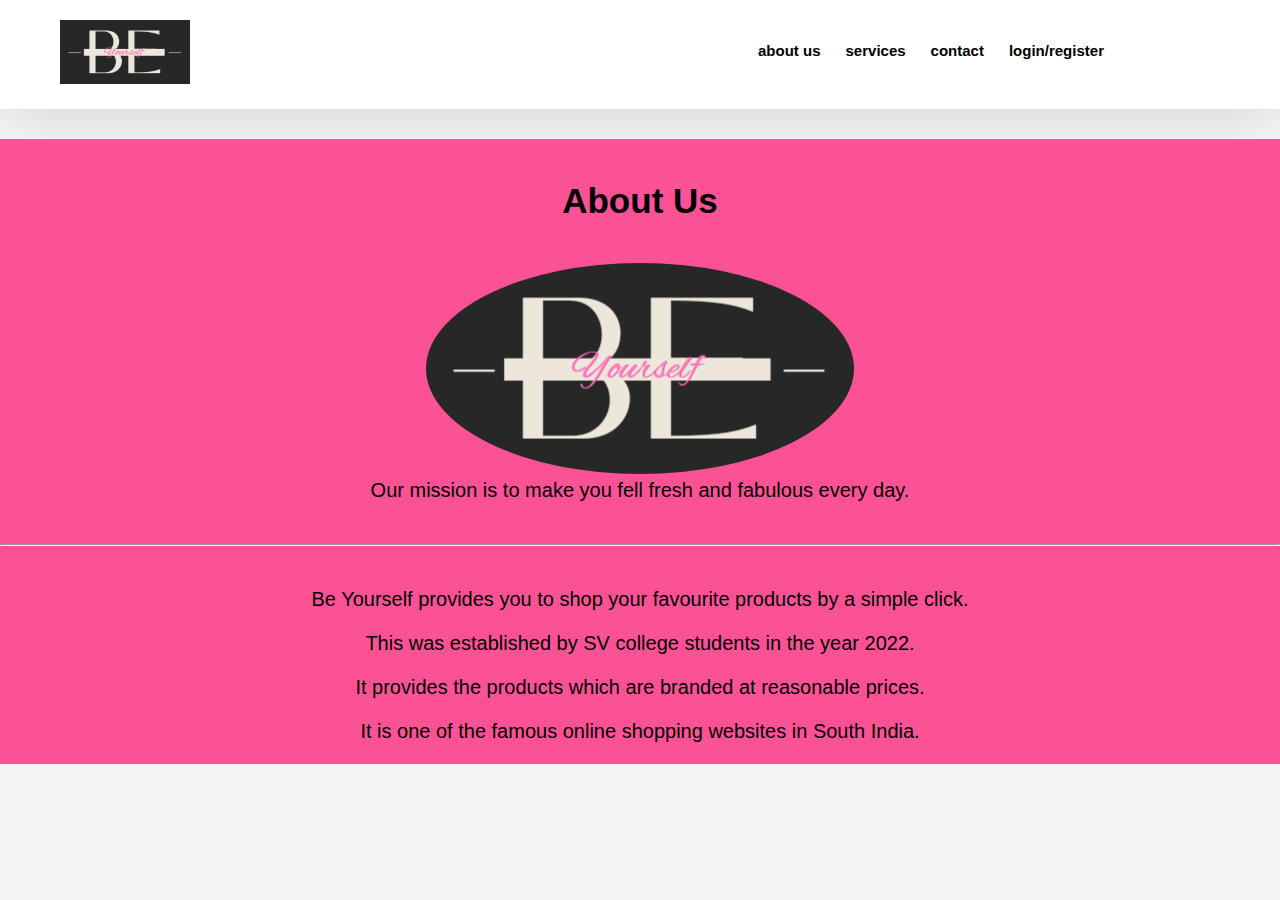
<file: Ecommerce website/about.html>
<!DOCTYPE html>
<html>
<head>
<title>About Us</title>
<link rel="stylesheet"type="text/css" href="style.css">
</head>
<body>
     <!-- HEADER -->

 <header class="header">
    <nav class="nav nav_top">
      <div class="logo">
       <a href="home.html"> <img src="be.png"width="150"></a>
      </div>
      <div class="nav_side">
        <a href="about.html">about us</a>
        <a href="service.html">services</a>
        <a href="contact.html">contact</a>
        <a href="login.html">login/register</a>
      </div>
    </nav>
   </header>
  <div class="About-us"><br><br>
    <h1><b>About Us</b> </h1>
    <br><br>
	<img src="be.png">
	<p>Our mission is to make you fell fresh and fabulous every day.</p><br><br>
	<hr><br><br>
	<p>Be Yourself provides you to shop your favourite products by a simple click. </p><br>
    <p>This was established by SV college students in the year 2022.</p><br>
    <p>It provides the products which are branded at reasonable prices.</p><br>
    <p>It is one of the famous online shopping websites in South India.</p><br>
  </div>
</body>
</html>
</file>
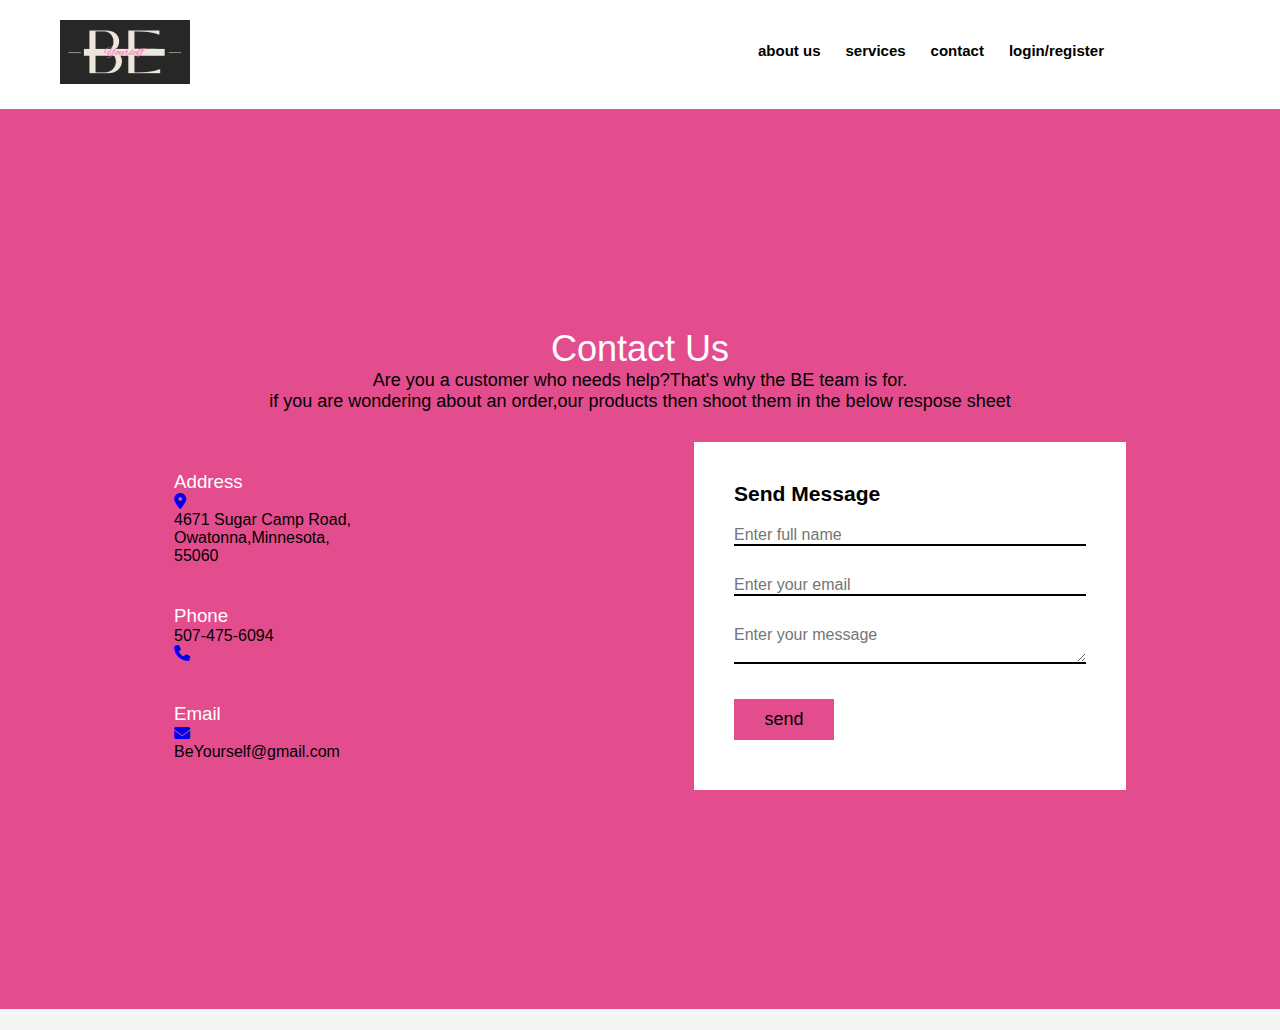
<file: Ecommerce website/contact.html>
<!DOCTYPE html>
<html>
    <head>
        <meta name="viewport" content="width=device-width,intial-scale=1.0">
        <title>Responive Contact Us Page</title>
        <link rel="stylesheet" type="text/css" href="https://cdnjs.cloudflare.com/ajax/libs/font-awesome/6.2.1/css/all.min.css">
        <link rel="stylesheet" type="text/css" href="style.css">
    </head>
    <body>
         <!-- HEADER -->

 <header class="header">
    <nav class="nav nav_top">
      <div class="logo">
        <a href="about.html"><img src="be.png"width="150"></a>
      </div>
      <div class="nav_side">
        <a href="about.html">about us</a>
        <a href="service.html">services</a>
        <a href="contact.html">contact</a>
        <a href="login.html">login/register</a>
      </div>
    </nav>
   </header>
  
        <section class="contact">
            <div class="content">
                <h2>Contact Us</h2>
                <p><b>Are you a customer who needs help?That's why the BE team is for.</b></P>
                    <p>if you are wondering about an order,our products then shoot them in the below respose sheet</p>
            </div>
            <div class="container">
                <div class="contactInfo">
                    <div class="box">
                        <div class="icon">
                        </div>
                        <div class="text">
                            <h3>Address</h3>
                            <a href="#"><i class="fa-sharp fa-solid fa-location-dot"></i></a>
                            <p>4671 Sugar Camp Road,<br>Owatonna,Minnesota,<br>55060</p>
                        </div>
                    </div>
                    <div class="box">
                        <div class="icon"></div>
                        <div class="text">
                            <h3>Phone</h3>
                            <p>507-475-6094</p>
                            <a href="#"><i class="fa-sharp fa-solid fa-phone"></i></a>
                        </div>
                    </div>
                    <div class="box">
                        <div class="icon">
                        </div>
                        <div class="text">
                            <h3>Email</h3>
                            <a href="#"><i class="fa-sharp fa-solid fa-envelope"></i></a>
                            <p>BeYourself@gmail.com</p>
                        </div>
                    </div>

                </div>
                <div class="contactForm">
                    <form>
                        <h3>Send Message</h3>
                        <div class="inputBox">
                            <input type="text" name="" placeholder="Enter full name" required="required">
                            
                        </div>
                        <div class="inputBox">
                            <input type="text" name="" placeholder="Enter your email" required="required">
                        </div>
                        <div class="inputBox">
                            <textarea required="required" placeholder="Enter your message"></textarea>
                        </div>
                        <div class="inputBox">
                            <input type="submit" name="" value="send">
                        </div>
                    </form>
                </div>
            </div>
        </div>
    </section>
 </body>
</html>
</file>
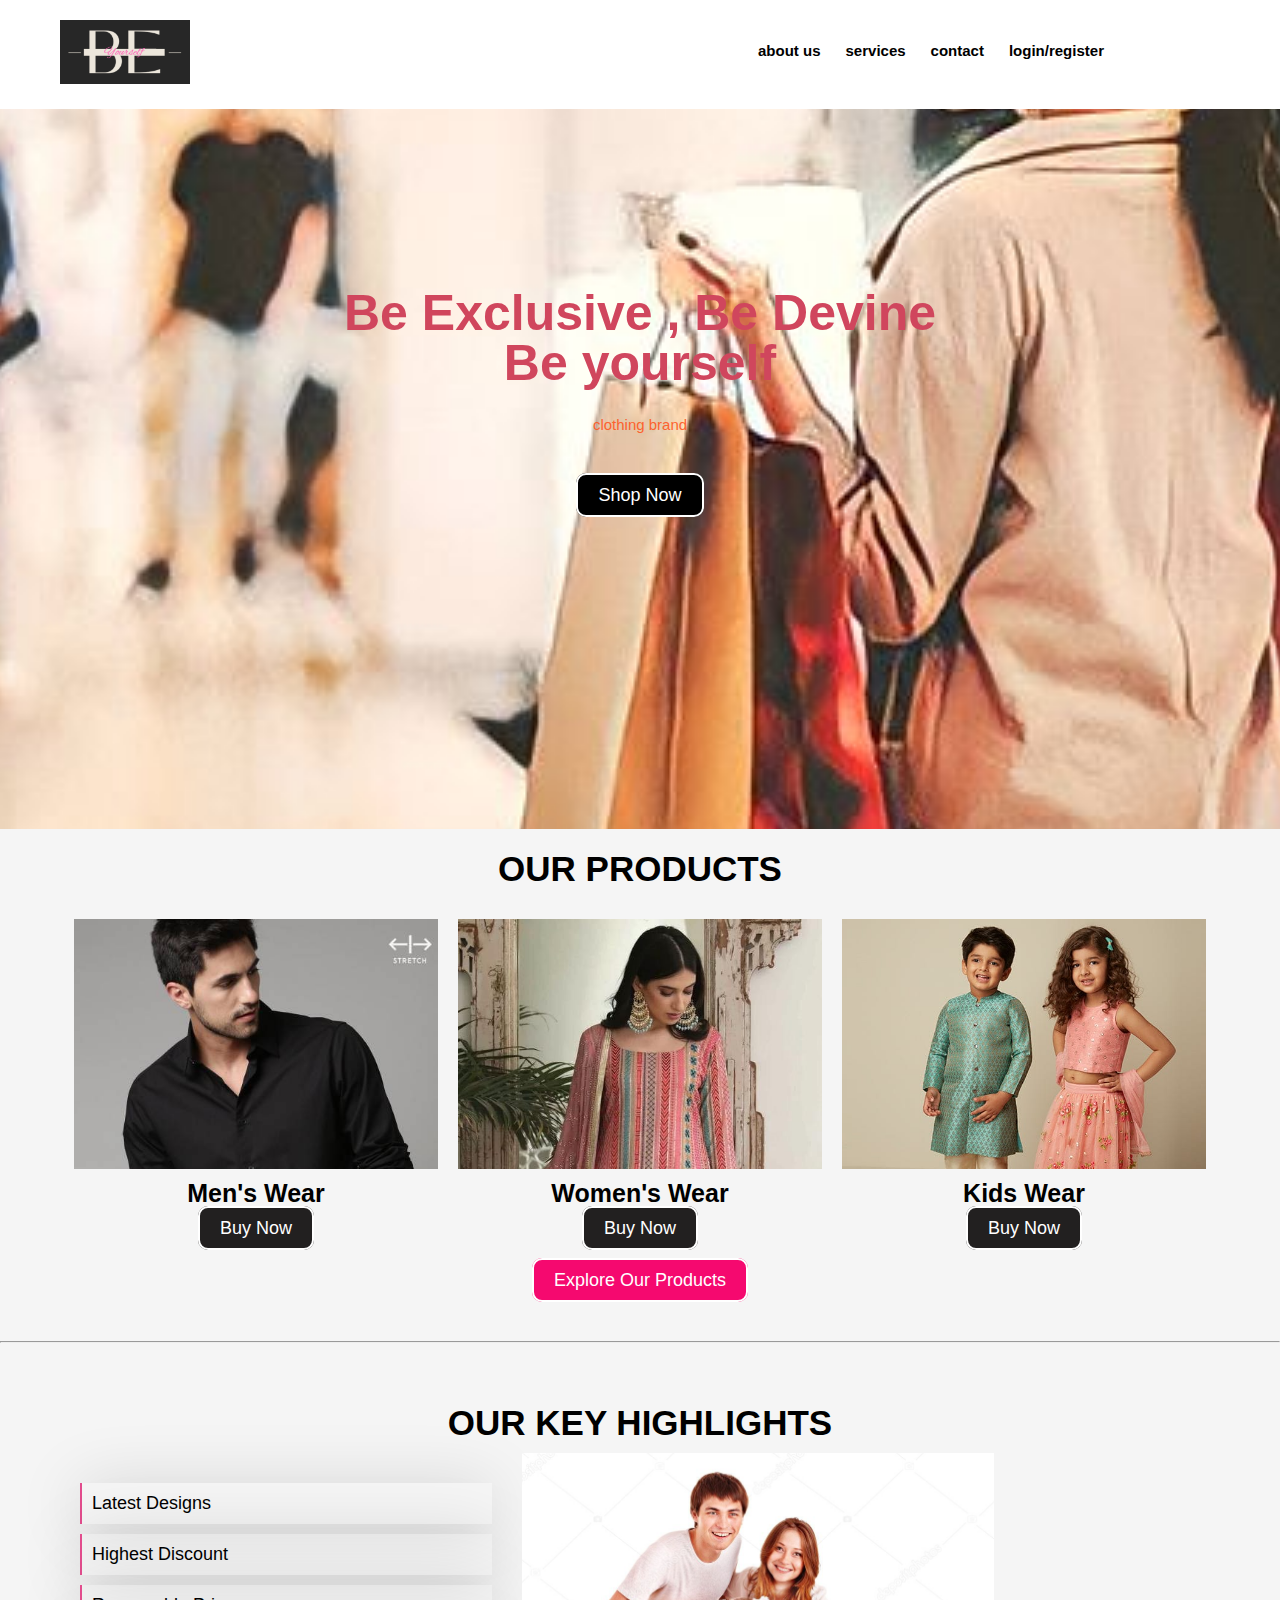
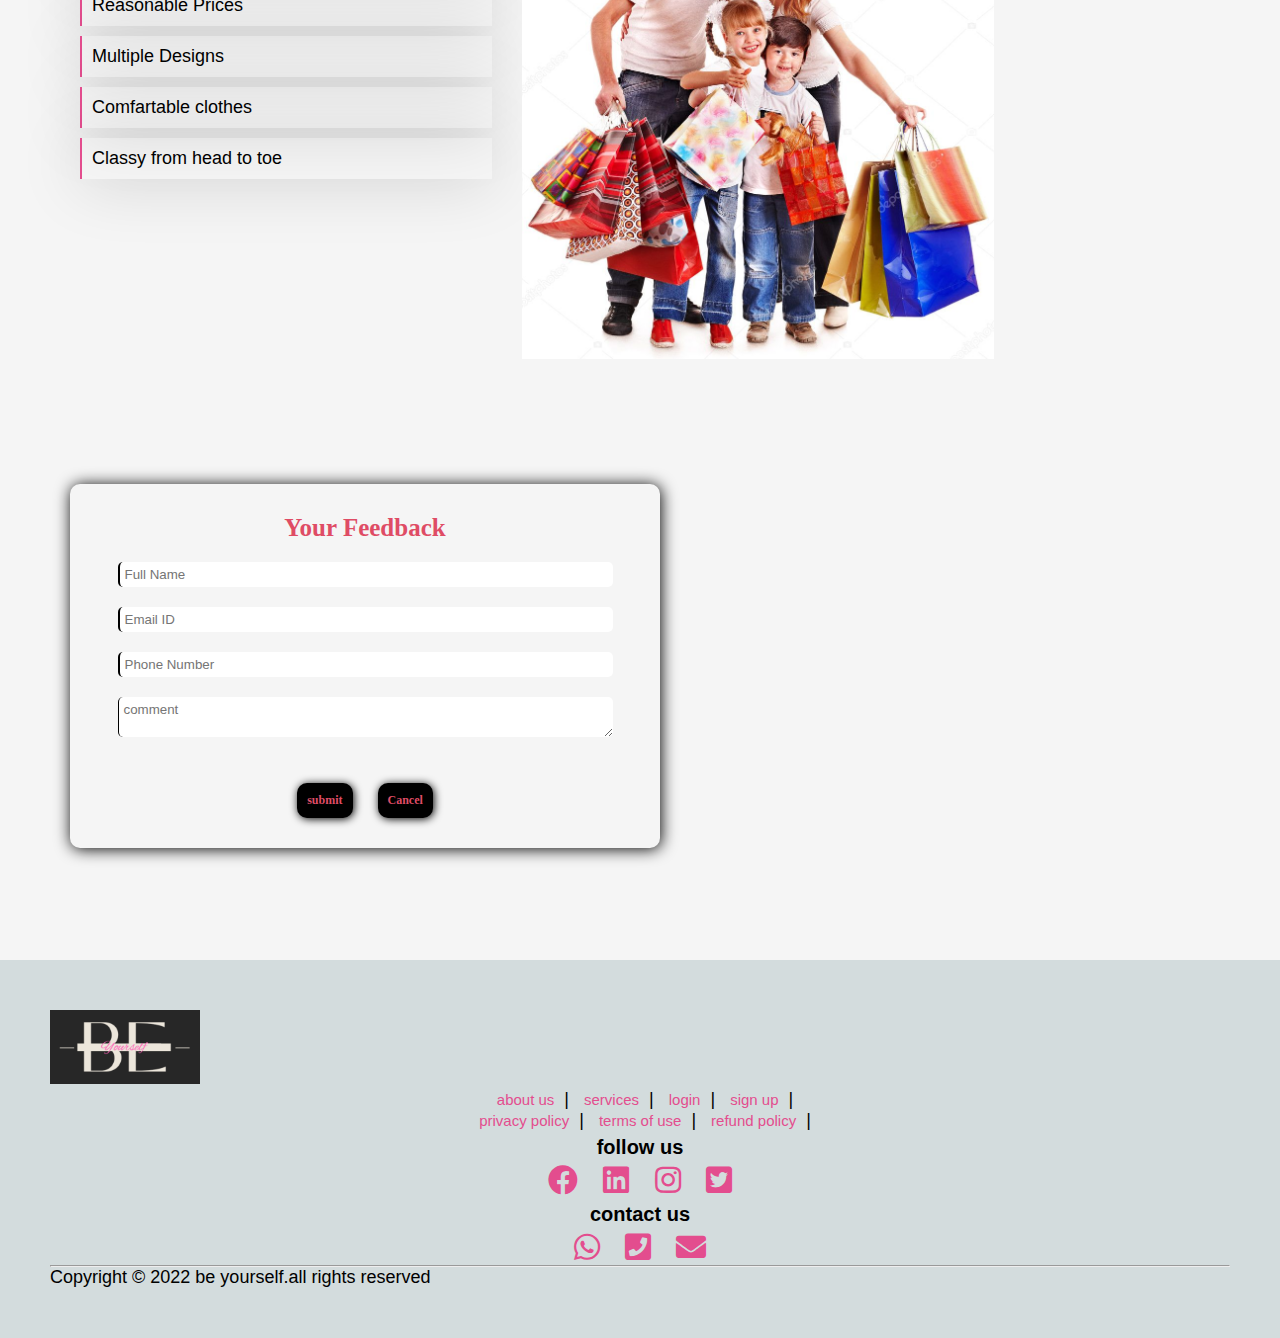
<file: Ecommerce website/home.html>
<!DOCTYPE html>
<html>

<head>
  <meta charset="UTF-8" />
  <meta http-equiv="X-UA-Compatible" content="IE=edge"/>
  <meta name="viewport" content="width=device-width, initial-scale=1.0" />
  <!-- Boxicons -->
  <link href="https://unpkg.com/boxicons@2.0.7/css/boxicons.min.css" rel="stylesheet" />

  <!-- Fontawesome -->
  <link rel="stylesheet" href="https://cdnjs.cloudflare.com/ajax/libs/font-awesome/5.15.1/css/all.min.css">
  <!-- Custom StyleSheet -->
  <link rel="stylesheet" href="./style.css" />
  <!-- Bootstrap CSS -->
  <link rel="stylesheet" href="https://cdn.jsdelivr.net/npm/bootstrap@4.6.2/dist/css/bootstrap.min.css" integrity="sha384-xOolHFLEh07PJGoPkLv1IbcEPTNtaed2xpHsD9ESMhqIYd0nLMwNLD69Npy4HI+N" crossorigin="anonymous">
  <title>BE</title>
</head>

<body>
  
  <!-- HEADER -->

 <header class="header">
  <nav class="nav nav_top">
    <div class="logo">
      <img src="be.png"width="150">
    </div>
    <div class="nav_side">
      <a href="about.html">about us</a>
      <a href="service.html">services</a>
      <a href="contact.html">contact</a>
      <a href="login.html">login/register</a>
    </div>
  </nav>
 </header>

  <!--intro-->
  <div class="main"> 
    <div class="main_content">
      <h2>Be Exclusive , Be Devine<br><br>Be yourself<br><br>
      <span>clothing brand</span></h2>
      <div class="btn">
        <a href="service.html">Shop Now</a>      
      </div>
    </div>
  </div>

  <!--Products-->
  <div class="product">
    <h2>OUR PRODUCTS</h2>
    <div class="product_container">
      <div class="item">
        <div class="item_img">
          <img src="men.jpeg">
        </div>
        <div class="item_content">
          <h3>Men's Wear</h3>
          <a href="men.html">Buy Now</a>
        </div>
      </div>
      <div class="item">
        <div class="item_img">
          <img src="women.jpg">
        </div>
        <div class="item_content">
          <h3>Women's Wear</h3>
          <a href="women.html">Buy Now</a>
        </div>
      </div>
      <div class="item">
        <div class="item_img">
          <img src="kids.jpg">
        </div>
        <div class="item_content">
          <h3>Kids Wear</h3>
          <a href="kids.html">Buy Now</a>
        </div>
      </div>
    </div>
    <br>
     <div class="product_btn">
       <a href="service.html">Explore Our Products</a>
     </div>
  </div>
  <hr>

  <!--Highlights-->
  <div class="keypoint">
    <h2>OUR KEY HIGHLIGHTS</h2>
     <div class="key_container">
        <div class="key_content">
          <li>Latest Designs</li>
          <li>Highest Discount</li>
          <li>Reasonable Prices</li>
          <li>Multiple Designs</li>
          <li>Comfartable clothes</li>
          <li>Classy from head to toe</li>
        </div>
        <div class="key_img">
          <img src="feedback.jpg">
        </div>
    </div>
  </div>

<!--feedback form-->
  <div class="html_form">
    <form method="POST" name="Submit-google-sheet" action="https://script.google.com/macros/s/AKfycbxRLZLn0g85S430Afsep8oHUsL2x28MvujmxRU8FJQrdUzfM3ANsbk6LBXEpITP3ohNTw/exec">
    <h2>Your Feedback</h2>
    <input type="text" id="username" name="Name" placeholder="Full Name"><br>
    <input type="email" id="email" name="EmailID" placeholder="Email ID"><br>
    <input type="phone number" id="number" name="Number" placeholder="Phone Number"><br>
    <textarea name="comments" id="comment" placeholder="comment"></textarea>
    <br><br>
    <button type="submit">submit</button>
    <button type="reset">Cancel</button>
  </div>
  <br><br>

<!--Footer-->
  <footer>
    <div class="footer_logo">
      <a href="#"><img src="be.png"width="150"></a>
    </div>
    <div class="pages">
      <a href="">about us</a>|
      <a href="">services</a>|
      <a href="">login</a>|
      <a href="">sign up</a>|       
    </div>
    <div class="doc">
      <a href="">privacy policy</a>|
      <a href="">terms of use</a>|
      <a href="">refund policy</a>|
    </div>
    <div class="social">
      <h3>follow us</h3>
      <a href="#"><i class="fab fa-facebook"></i></a>
      <a href="#"><i class="fab fa-linkedin"></i></a>
      <a href="#"><i class="fab fa-instagram"></i></a>
      <a href="#"><i class="fab fa-twitter-square"></i></a>
    </div>
    <div class="contact1">
      <h3>contact us</h3>
      <a href="#"><i class="fab fa-whatsapp"></i></a>
      <a href="#"><i class="fa fa-phone-square"></i></a>
      <a href="#"><i class="fa fa-envelope" aria-hidden="true"></i></a>
    </div>
    <hr>
    <p>Copyright &copy; 2022 be yourself.all rights reserved</p>
  </footer>
  

  <!--Script part-->
  <script type="text/javascript" >
    const scriptURL='https://script.google.com/macros/s/AKfycbxRLZLn0g85S430Afsep8oHUsL2x28MvujmxRU8FJQrdUzfM3ANsbk6LBXEpITP3ohNTw/exec'
    const form=document.forms['Submit-google-sheet']
    form.addEventListener('submit',e=>{
    e.preventDefault()
    fetch(scriptURL,{method:'POST',body:new FormData})
      .then(Response=> alert("Thanks for connecting us"))
      .catch(error=> console.error('Error',error.message))
   })

  </script>
  <!-- Option 1: jQuery and Bootstrap Bundle (includes Popper) -->
  <script src="https://cdn.jsdelivr.net/npm/jquery@3.5.1/dist/jquery.slim.min.js" integrity="sha384-DfXdz2htPH0lsSSs5nCTpuj/zy4C+OGpamoFVy38MVBnE+IbbVYUew+OrCXaRkfj" crossorigin="anonymous"></script>
  <script src="https://cdn.jsdelivr.net/npm/bootstrap@4.6.2/dist/js/bootstrap.bundle.min.js" integrity="sha384-Fy6S3B9q64WdZWQUiU+q4/2Lc9npb8tCaSX9FK7E8HnRr0Jz8D6OP9dO5Vg3Q9ct" crossorigin="anonymous"></script>

    
  <!--CDN-->
  <script src="https://cdn.jsdelivr.net/npm/jquery@3.5.1/dist/jquery.slim.min.js" integrity="sha384-DfXdz2htPH0lsSSs5nCTpuj/zy4C+OGpamoFVy38MVBnE+IbbVYUew+OrCXaRkfj" crossorigin="anonymous"></script>
  <script src="https://cdn.jsdelivr.net/npm/popper.js@1.16.1/dist/umd/popper.min.js" integrity="sha384-9/reFTGAW83EW2RDu2S0VKaIzap3H66lZH81PoYlFhbGU+6BZp6G7niu735Sk7lN" crossorigin="anonymous"></script>
  <script src="https://cdn.jsdelivr.net/npm/bootstrap@4.6.2/dist/js/bootstrap.min.js" integrity="sha384-+sLIOodYLS7CIrQpBjl+C7nPvqq+FbNUBDunl/OZv93DB7Ln/533i8e/mZXLi/P+" crossorigin="anonymous"></script>
</body>

</html>
</file>
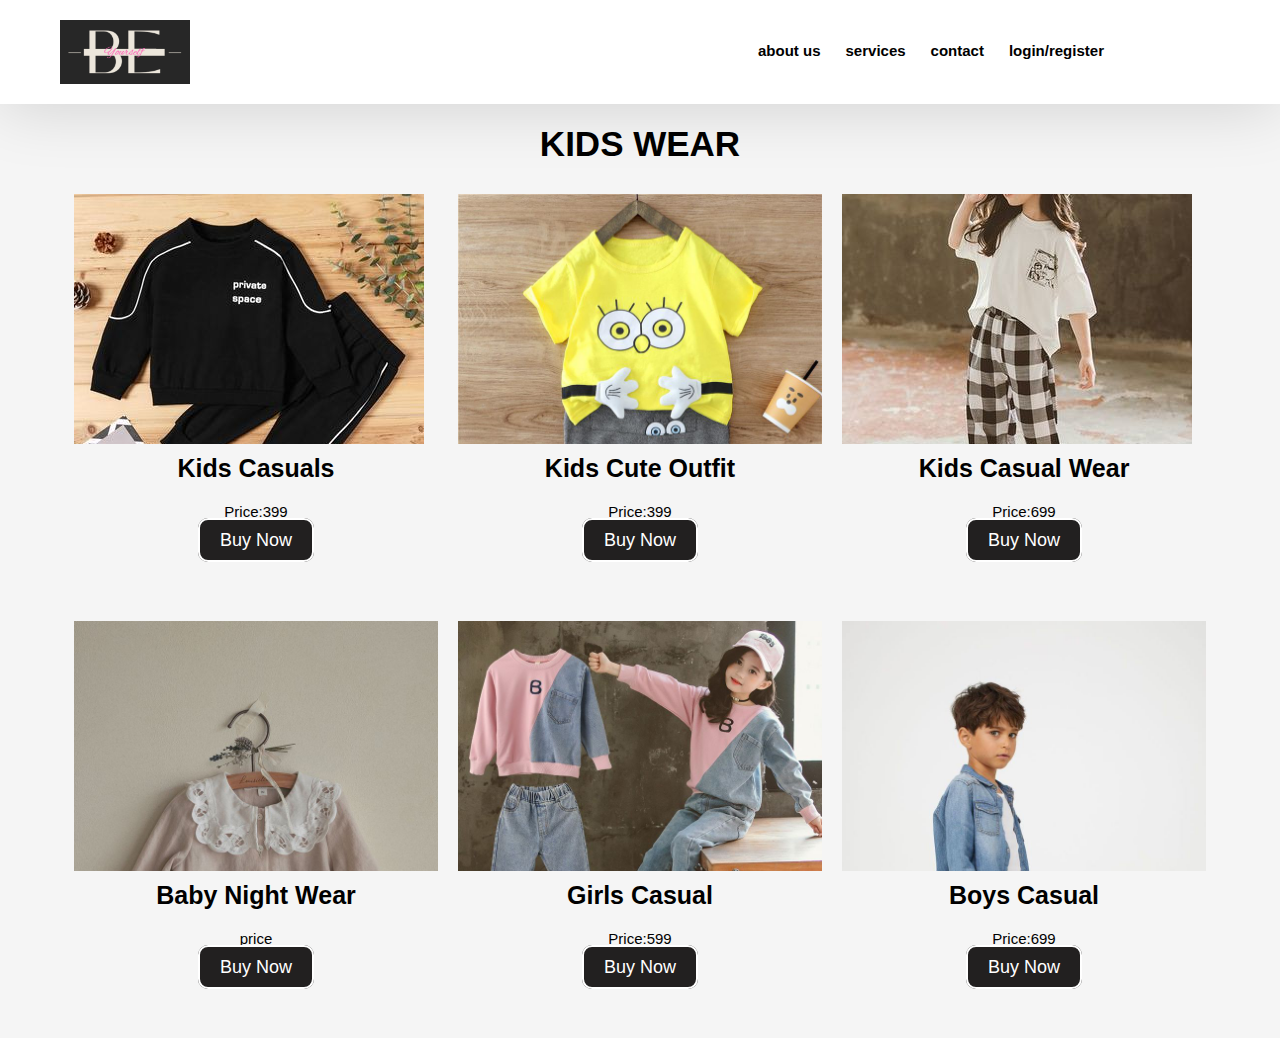
<file: Ecommerce website/kids.html>
<html>
    <head>
        <title>Kids Ware</title>
        <meta charset="UTF-8" />
        <meta http-equiv="X-UA-Compatible" content="IE=edge"/>
        <meta name="viewport" content="width=device-width, initial-scale=1.0" />
        <!-- Fontawesome -->
        <link rel="stylesheet" href="https://cdnjs.cloudflare.com/ajax/libs/font-awesome/5.15.1/css/all.min.css">
        <!-- Custom StyleSheet -->
        <link rel="stylesheet" type="text/css" href="style.css">
        <!-- Bootstrap CSS -->
        <link rel="stylesheet" href="https://cdn.jsdelivr.net/npm/bootstrap@4.6.2/dist/css/bootstrap.min.css" integrity="sha384-xOolHFLEh07PJGoPkLv1IbcEPTNtaed2xpHsD9ESMhqIYd0nLMwNLD69Npy4HI+N" crossorigin="anonymous">
  
    </head>
    <body>
        <header class="header">
            <nav class="nav nav_top">
              <div class="logo">
                <a href="home.html"> <img src="be.png"width="150"></a>
              </div>
              <div class="nav_side">
                <a href="about.html">about us</a>
                <a href="service.html">services</a>
                <a href="contact.html">contact</a>
                <a href="lodin.html">login/register</a>
              </div>
            </nav>
           </header>
        <div class="product">
            <h2>KIDS WEAR</h2>
        <div class="product_container">
            <div class="item">
                <div class="item_img">
                    <img src="kids1.jpg">
                </div>
                <div class="item_content">
                    <h3>Kids Casuals</h3>
                    <p>Price:399</p>
                    <a href="#">Buy Now</a>
                </div>
            </div>
            <div class="item">
                <div class="item_img">
                    <img src="kids2.jpg">
                </div>
                <div class="item_content">
                    <h3>Kids Cute Outfit </h3>
                    <p>Price:399</p>
                    <a href="#">Buy Now</a>
                </div>
            </div>
            <div class="item">
                <div class="item_img">
                    <img src="kids3.jpg">
                </div>
                <div class="item_content">
                    <h3>Kids Casual Wear</h3>
                    <p>Price:699</p>
                    <a href="#">Buy Now</a>
                </div>
            </div>
        </div>
        </div>
        <div class="product">
        <div class="product_container">
            <div class="item">
                <div class="item_img">
                    <img src="kids4.jpg">
                </div>
                <div class="item_content">
                    <h3>Baby Night Wear</h3>
                    <p>price</p>
                    <a href="#">Buy Now</a>
                </div>
            </div>
            <div class="item">
                <div class="item_img">
                    <img src="kids5.jpg">
                </div>
                <div class="item_content">
                    <h3>Girls Casual</h3>
                    <p>Price:599</p>
                    <a href="#">Buy Now</a>
                </div>
            </div>
            <div class="item">
                <div class="item_img">
                    <img src="kids6.jpg">
                </div>
                <div class="item_content">
                    <h3>Boys Casual</h3>
                    <p>Price:699</p>
                    <a href="#">Buy Now</a>
                </div>
            </div>
        </div>
        </div>
    
        <!-- Option 1: jQuery and Bootstrap Bundle (includes Popper) -->
  <script src="https://cdn.jsdelivr.net/npm/jquery@3.5.1/dist/jquery.slim.min.js" integrity="sha384-DfXdz2htPH0lsSSs5nCTpuj/zy4C+OGpamoFVy38MVBnE+IbbVYUew+OrCXaRkfj" crossorigin="anonymous"></script>
  <script src="https://cdn.jsdelivr.net/npm/bootstrap@4.6.2/dist/js/bootstrap.bundle.min.js" integrity="sha384-Fy6S3B9q64WdZWQUiU+q4/2Lc9npb8tCaSX9FK7E8HnRr0Jz8D6OP9dO5Vg3Q9ct" crossorigin="anonymous"></script>

    
  <!--CDN-->
  <script src="https://cdn.jsdelivr.net/npm/jquery@3.5.1/dist/jquery.slim.min.js" integrity="sha384-DfXdz2htPH0lsSSs5nCTpuj/zy4C+OGpamoFVy38MVBnE+IbbVYUew+OrCXaRkfj" crossorigin="anonymous"></script>
  <script src="https://cdn.jsdelivr.net/npm/popper.js@1.16.1/dist/umd/popper.min.js" integrity="sha384-9/reFTGAW83EW2RDu2S0VKaIzap3H66lZH81PoYlFhbGU+6BZp6G7niu735Sk7lN" crossorigin="anonymous"></script>
  <script src="https://cdn.jsdelivr.net/npm/bootstrap@4.6.2/dist/js/bootstrap.min.js" integrity="sha384-+sLIOodYLS7CIrQpBjl+C7nPvqq+FbNUBDunl/OZv93DB7Ln/533i8e/mZXLi/P+" crossorigin="anonymous"></script>

    </body>
</html>
</file>
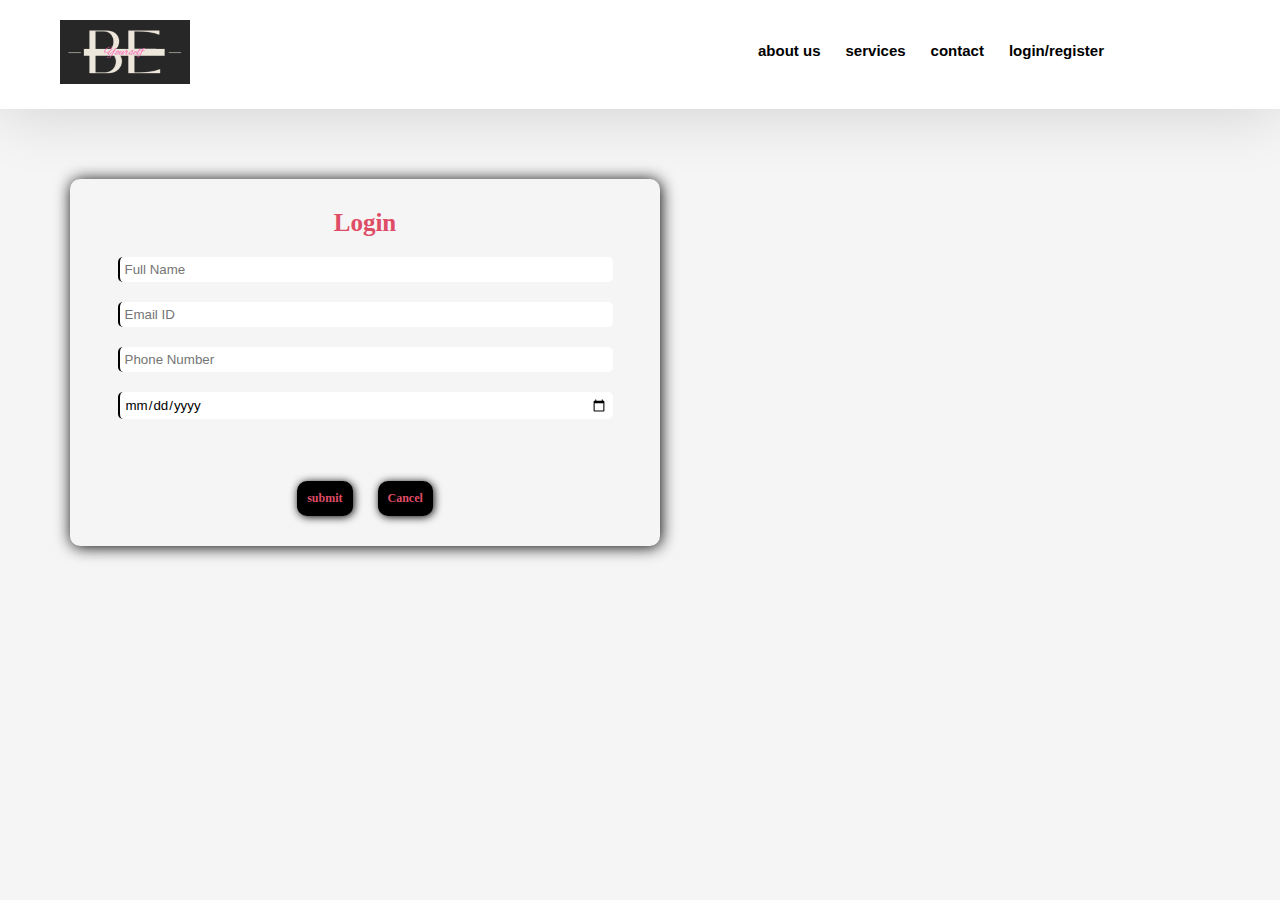
<file: Ecommerce website/login.html>
<!DOCTYPE html>
<html>

<head>
  <meta charset="UTF-8" />
  <meta http-equiv="X-UA-Compatible" content="IE=edge"/>
  <meta name="viewport" content="width=device-width, initial-scale=1.0" />
  <title>Login</title>
  <link rel="stylesheet" type="text/css" href="style.css">
</head>
<body>
     <!-- HEADER -->

 <header class="header">
    <nav class="nav nav_top">
      <div class="logo">
       <a href="home.html" ><img src="be.png"width="150"></a>
      </div>
      <div class="nav_side">
        <a href="about.html">about us</a>
        <a href="service.html">services</a>
        <a href="contact.html">contact</a>
        <a href="#">login/register</a>
      </div>
    </nav>
   </header>
   <!--Login-->
  <div class="html_form">
    <form method="POST" name="Login-google-sheet" action="https://script.google.com/macros/s/AKfycbwdyzHWMXrb2cXosRILVD4bYqD6CEi5762fhEU6JVfdv6lcNIsGuN3Dtyb4iO45SaF0MA/exec">
    <h2>Login</h2>
    <input type="text" id="username" name="Name" placeholder="Full Name"><br>
    <input type="email" id="email" name="EmailID" placeholder="Email ID"><br>
    <input type="phone number" id="number" name="Number" placeholder="Phone Number"><br>
    <input type="date" id="dob" name="Date of Birth" placeholder="Date Of Birth"><br>
    <br><br>
    <button type="submit">submit</button>
    <button type="reset">Cancel</button>
  </div>
  <!--Script part-->
  <script type="text/javascript" >
    const scriptURL='https://script.google.com/macros/s/AKfycbwdyzHWMXrb2cXosRILVD4bYqD6CEi5762fhEU6JVfdv6lcNIsGuN3Dtyb4iO45SaF0MA/exec'
    const form=document.forms['Login-google-sheet']
    form.addEventListener('submit',e=>{
    e.preventDefault()
    fetch(scriptURL,{method:'POST',body:new FormData})
      .then(Response=> alert("Thanks for connecting us"))
      .catch(error=> console.error('Error',error.message))
   })
   </script>

</body>
</html>
</file>
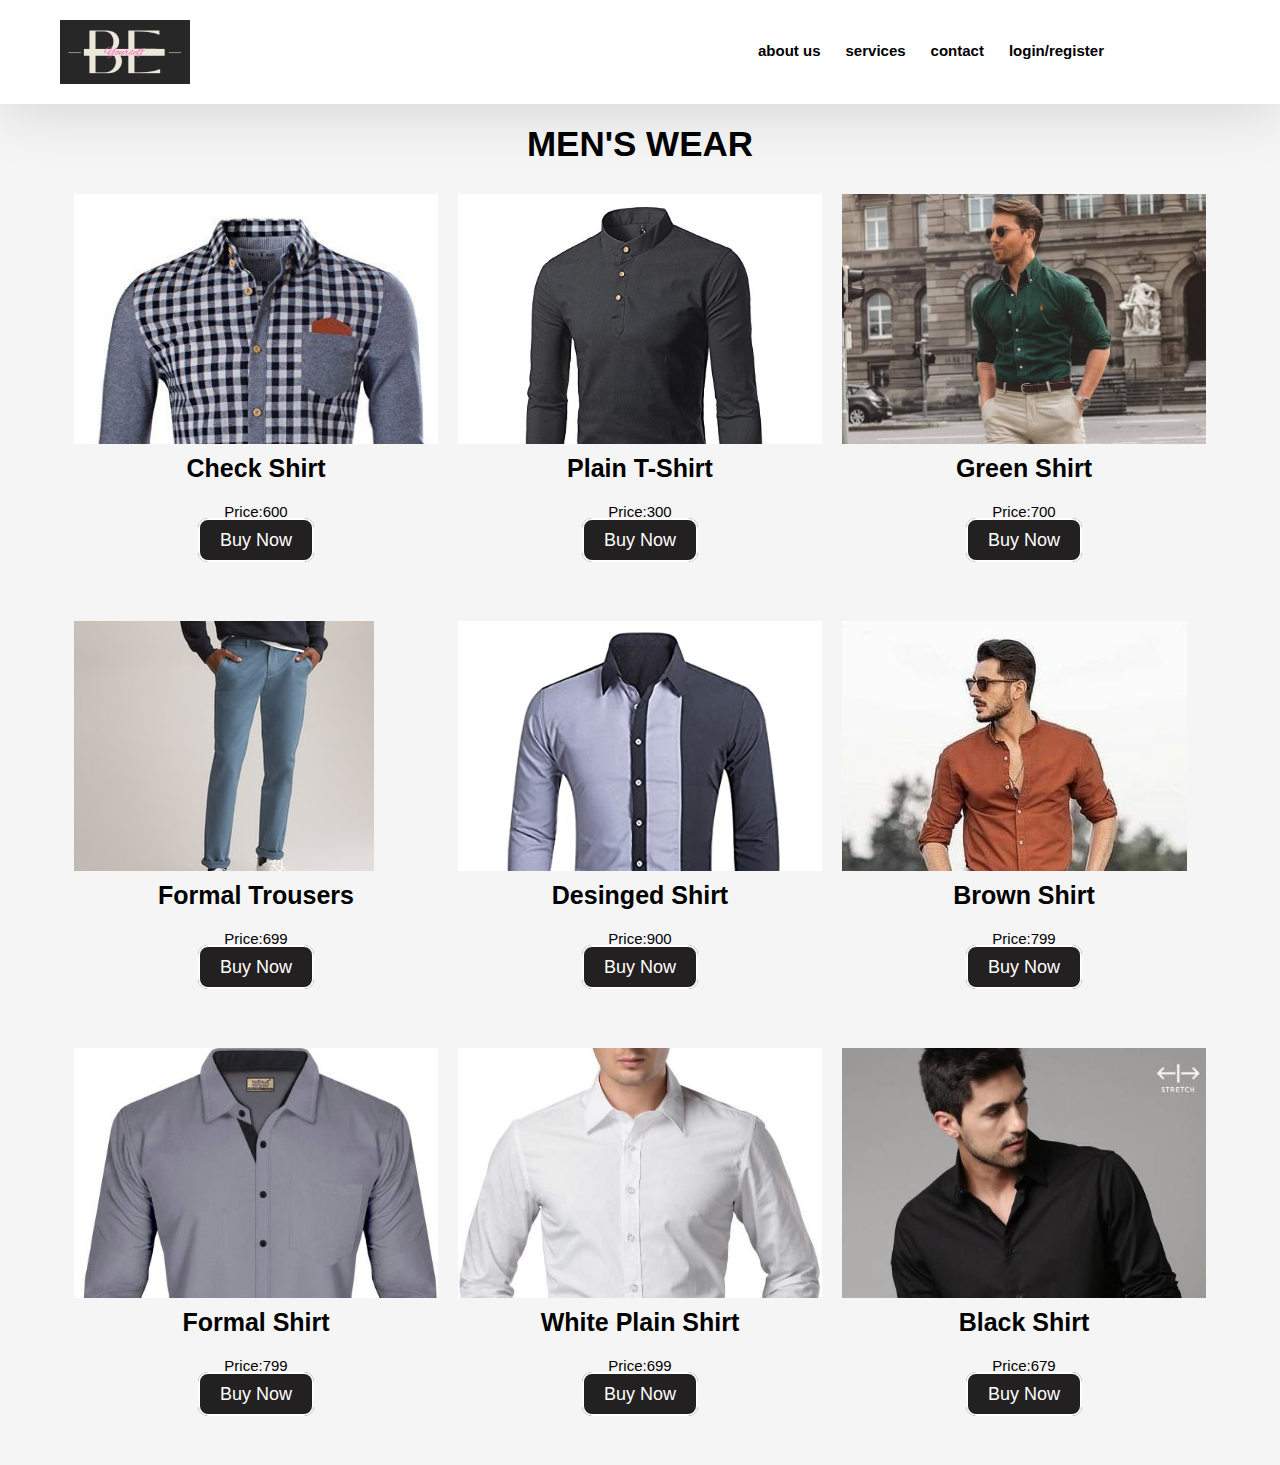
<file: Ecommerce website/men.html>
<html>
    <head>
        <title>Men's Ware</title>
        <meta charset="UTF-8" />
        <meta http-equiv="X-UA-Compatible" content="IE=edge"/>
        <meta name="viewport" content="width=device-width, initial-scale=1.0" />
        <!-- Fontawesome -->
        <link rel="stylesheet" href="https://cdnjs.cloudflare.com/ajax/libs/font-awesome/5.15.1/css/all.min.css">
        <!-- Custom StyleSheet -->
        <link rel="stylesheet" type="text/css" href="style.css">
        <!-- Bootstrap CSS -->
        <link rel="stylesheet" href="https://cdn.jsdelivr.net/npm/bootstrap@4.6.2/dist/css/bootstrap.min.css" integrity="sha384-xOolHFLEh07PJGoPkLv1IbcEPTNtaed2xpHsD9ESMhqIYd0nLMwNLD69Npy4HI+N" crossorigin="anonymous">
  
    </head>
    <body>
        <header class="header">
            <nav class="nav nav_top">
              <div class="logo">
                <a href="home.html"> <img src="be.png"width="150"></a>
              </div>
              <div class="nav_side">
                <a href="about.html">about us</a>
                <a href="service.html">services</a>
                <a href="contact.html">contact</a>
                <a href="lodin.html">login/register</a>
              </div>
            </nav>
           </header>
        <div class="product">
            <h2>MEN'S WEAR</h2>
        <div class="product_container">
            <div class="item">
                <div class="item_img">
                    <img src="men1.jpg">
                </div>
                <div class="item_content">
                    <h3>Check Shirt</h3>
                    <p>Price:600</p>
                    <a href="#">Buy Now</a>
                </div>
            </div>
            <div class="item">
                <div class="item_img">
                    <img src="men2.jpg">
                </div>
                <div class="item_content">
                    <h3>Plain T-Shirt</h3>
                    <p>Price:300</p>
                    <a href="#">Buy Now</a>
                </div>
            </div>
            <div class="item">
                <div class="item_img">
                    <img src="men3.jpg">
                </div>
                <div class="item_content">
                    <h3>Green Shirt</h3>
                    <p>Price:700</p>
                    <a href="#">Buy Now</a>
                </div>
            </div>
        </div>
        </div>
        <div class="product">
        <div class="product_container">
            <div class="item">
                <div class="item_img">
                    <img src="men4.jpg">
                </div>
                <div class="item_content">
                    <h3>Formal Trousers</h3>
                    <p>Price:699</p>
                    <a href="#">Buy Now</a>
                </div>
            </div>
            <div class="item">
                <div class="item_img">
                    <img src="men5.jpg">
                </div>
                <div class="item_content">
                    <h3>Desinged Shirt</h3>
                    <p>Price:900</p>
                    <a href="#">Buy Now</a>
                </div>
            </div>
            <div class="item">
                <div class="item_img">
                    <img src="men6.jpg">
                </div>
                <div class="item_content">
                    <h3>Brown Shirt</h3>
                    <p>Price:799</p>
                    <a href="#">Buy Now</a>
                </div>
            </div>
        </div>
        </div>
        <div class="product">
        <div class="product_container">
            <div class="item">
                <div class="item_img">
                    <img src="men7.jpeg">
                </div>
                <div class="item_content">
                    <h3>Formal Shirt</h3>
                    <p>Price:799</p>
                    <a href="#">Buy Now</a>
                </div>
            </div>
            <div class="item">
                <div class="item_img">
                    <img src="men8.jpg">
                </div>
                <div class="item_content">
                    <h3>White Plain Shirt</h3>
                    <p>Price:699</p>
                    <a href="#">Buy Now</a>
                </div>
            </div>
            <div class="item">
                <div class="item_img">
                    <img src="men9.jpeg">
                </div>
                <div class="item_content">
                    <h3>Black Shirt</h3>
                    <p>Price:679</p>
                    <a href="#">Buy Now</a>
                </div>
            </div>
        
        </div>  
        </div>
        <!-- Option 1: jQuery and Bootstrap Bundle (includes Popper) -->
  <script src="https://cdn.jsdelivr.net/npm/jquery@3.5.1/dist/jquery.slim.min.js" integrity="sha384-DfXdz2htPH0lsSSs5nCTpuj/zy4C+OGpamoFVy38MVBnE+IbbVYUew+OrCXaRkfj" crossorigin="anonymous"></script>
  <script src="https://cdn.jsdelivr.net/npm/bootstrap@4.6.2/dist/js/bootstrap.bundle.min.js" integrity="sha384-Fy6S3B9q64WdZWQUiU+q4/2Lc9npb8tCaSX9FK7E8HnRr0Jz8D6OP9dO5Vg3Q9ct" crossorigin="anonymous"></script>

    
  <!--CDN-->
  <script src="https://cdn.jsdelivr.net/npm/jquery@3.5.1/dist/jquery.slim.min.js" integrity="sha384-DfXdz2htPH0lsSSs5nCTpuj/zy4C+OGpamoFVy38MVBnE+IbbVYUew+OrCXaRkfj" crossorigin="anonymous"></script>
  <script src="https://cdn.jsdelivr.net/npm/popper.js@1.16.1/dist/umd/popper.min.js" integrity="sha384-9/reFTGAW83EW2RDu2S0VKaIzap3H66lZH81PoYlFhbGU+6BZp6G7niu735Sk7lN" crossorigin="anonymous"></script>
  <script src="https://cdn.jsdelivr.net/npm/bootstrap@4.6.2/dist/js/bootstrap.min.js" integrity="sha384-+sLIOodYLS7CIrQpBjl+C7nPvqq+FbNUBDunl/OZv93DB7Ln/533i8e/mZXLi/P+" crossorigin="anonymous"></script>

    </body>
</html>
</file>
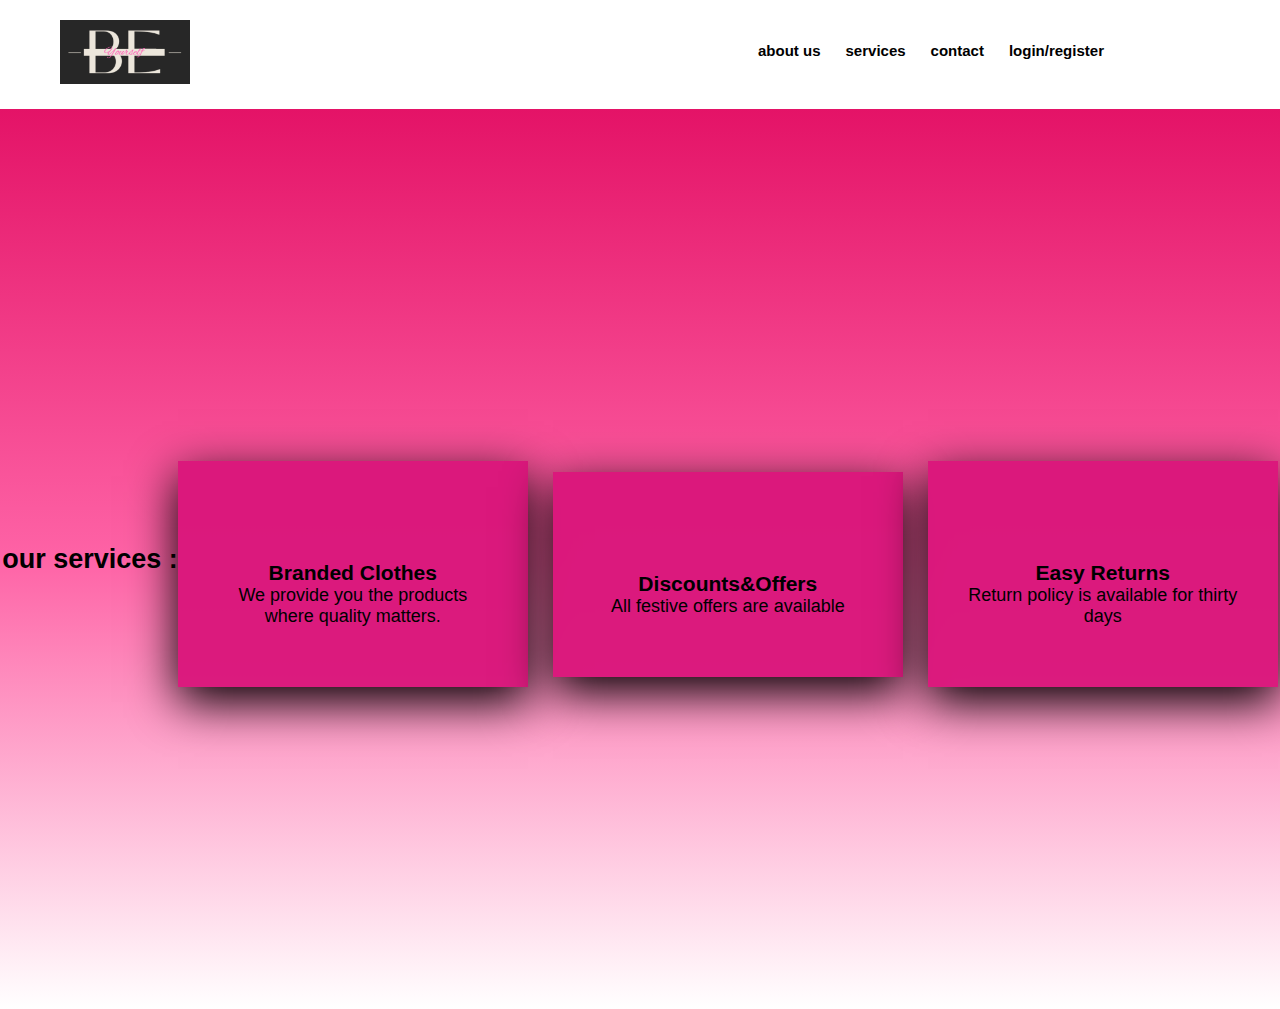
<file: Ecommerce website/service.html>
<!DOCTYPE html>
<html>
    <head>
        <meta charset="UTF-8">
        <title>Our Service section</title>
        <link rel="stylesheet" type="text/css" href="style.css">
    </head>
    <body>
        <header class="header">
            <nav class="nav nav_top">
              <div class="logo">
                <a href="home.html"> <img src="be.png"width="150"></a>
              </div>
              <div class="nav_side">
                <a href="about.html">about us</a>
                <a href="#">services</a>
                <a href="contact.html">contact</a>
                <a href="login.html">login/register</a>
              </div>
            </nav>
           </header>
        <div class="service">
            <h2 style="text-align:top;">our services       :</h2>
        <div class="container">
            <div class="box">
                <h3>Branded Clothes</h3>
                <p>We provide you the products where quality matters. </p>
            </div>
            <div class="box">
                <h3>Discounts&Offers </h3>
                <p>All festive offers are available</p>
            </div>
            <div class="box">
                <h3>Easy Returns</h3>
                <p>Return policy is available for thirty days</p>
            </div>

        </div>
        </div>
    </body>

</html>
</file>
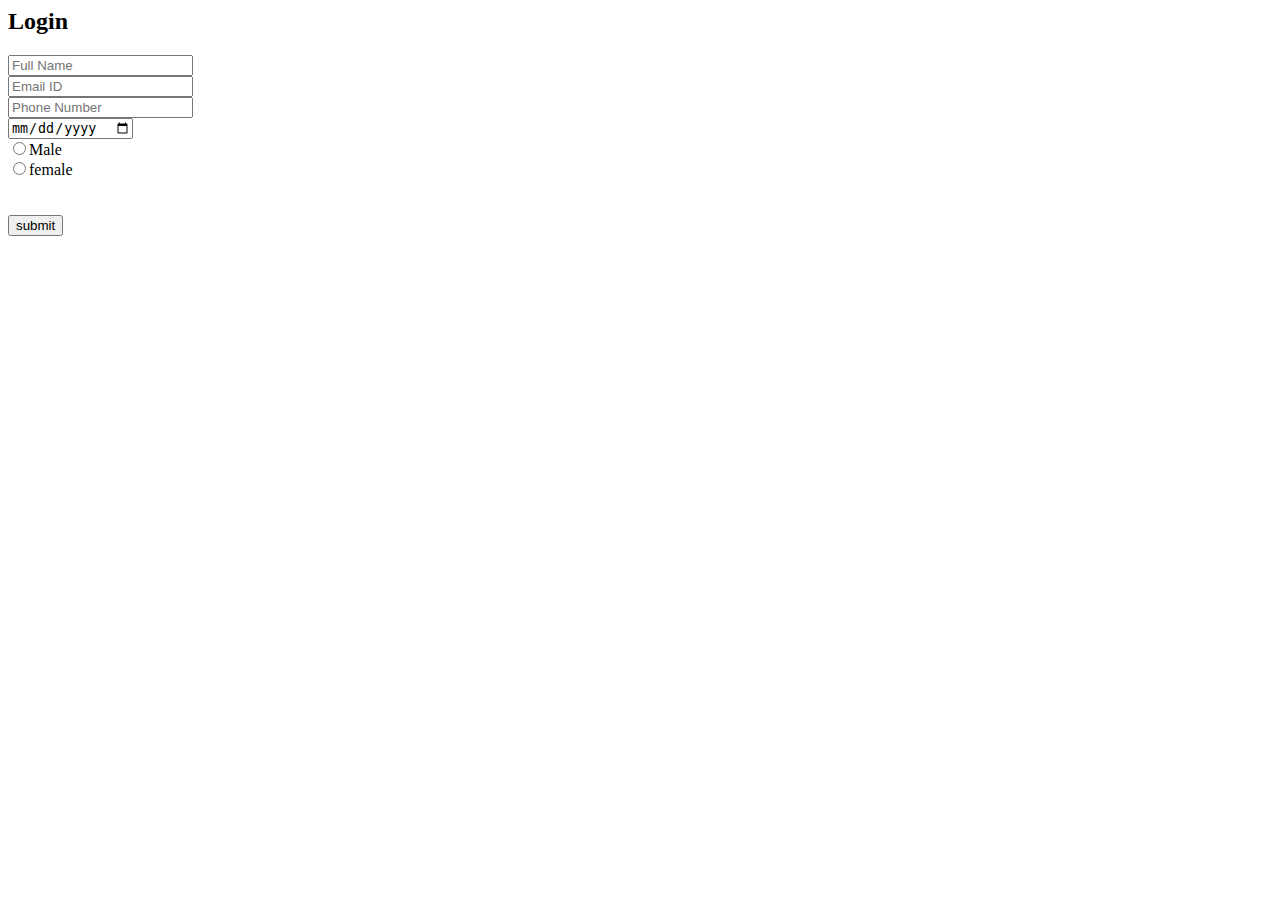
<file: Ecommerce website/signup.html>
<html>
    <head>
        <title>Signup</title>
    </head>
    <body>
    
        <div class="html_form">
    
            <form onsubmit="return validation()">
                <h2>Login</h2>
                <input type="text" id="username" name="Name" placeholder="Full Name"><br>
                <span id="errorname" style="color:red"></span>
                <input type="email" id="email" name="EmailID" placeholder="Email ID"><br>
                <span id="erroremail" style="color:red"></span>
                <input type="phone number" id="number" name="Number" placeholder="Phone Number"><br>
                <span id="errornumber" style="color:red"></span>
                <input type="date" id="dateofbirth" name="Date of Birth" placeholder="Date of Birth"><br>
                <span id="errordate" style="color:red"></span>
                <input type="radio" id="gender" name="Gender" value="male">Male<br>
                <input type="radio" id="gender" name="Gender" value="female">female<br>
                <span id="errorname" style="color:red"></span>
                <br><br>
                <input type="submit" value="submit">
            </form>
        </div>
    </body>
</html>
</file>
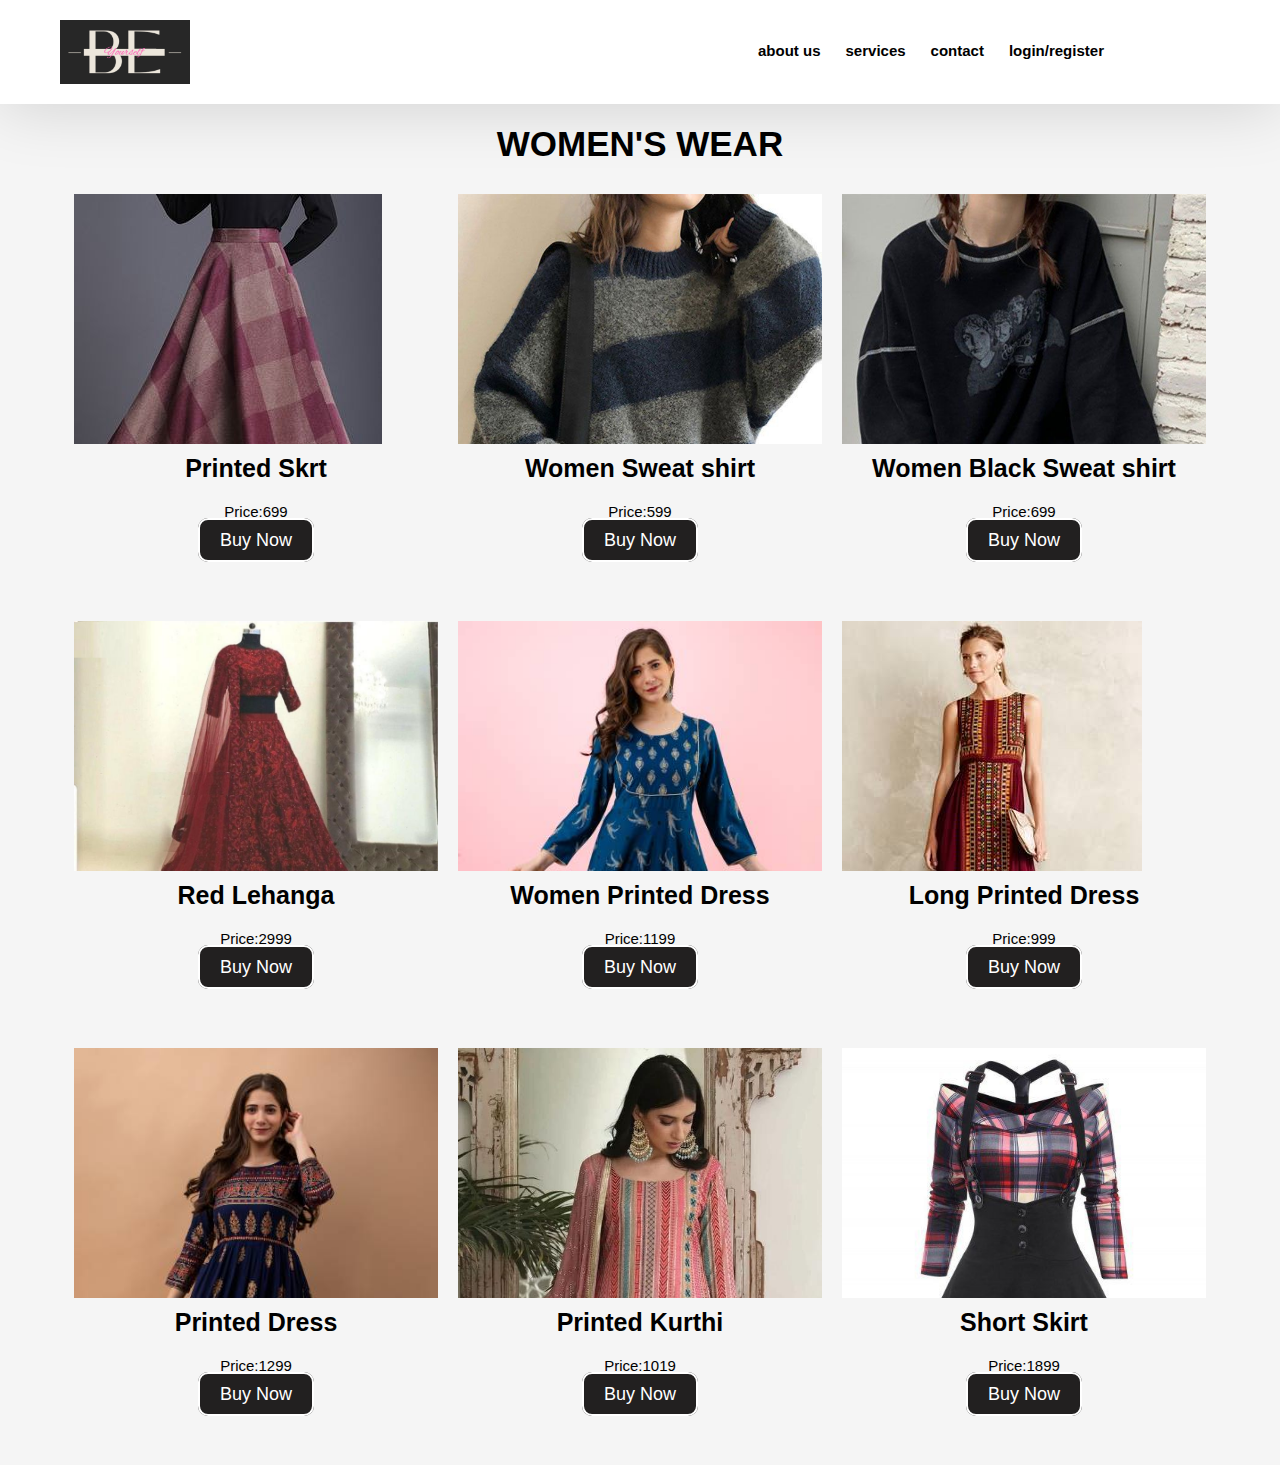
<file: Ecommerce website/women.html>
<html>
    <head>
        <title>women's Ware</title>
        <meta charset="UTF-8" />
        <meta http-equiv="X-UA-Compatible" content="IE=edge"/>
        <meta name="viewport" content="width=device-width, initial-scale=1.0" />
        <!-- Fontawesome -->
        <link rel="stylesheet" href="https://cdnjs.cloudflare.com/ajax/libs/font-awesome/5.15.1/css/all.min.css">
        <!-- Custom StyleSheet -->
        <link rel="stylesheet" type="text/css" href="style.css">
        <!-- Bootstrap CSS -->
        <link rel="stylesheet" href="https://cdn.jsdelivr.net/npm/bootstrap@4.6.2/dist/css/bootstrap.min.css" integrity="sha384-xOolHFLEh07PJGoPkLv1IbcEPTNtaed2xpHsD9ESMhqIYd0nLMwNLD69Npy4HI+N" crossorigin="anonymous">
  
    </head>
    <body>
        <header class="header">
            <nav class="nav nav_top">
              <div class="logo">
                <a href="home.html"> <img src="be.png"width="150"></a>
              </div>
              <div class="nav_side">
                <a href="about.html">about us</a>
                <a href="service.html">services</a>
                <a href="contact.html">contact</a>
                <a href="lodin.html">login/register</a>
              </div>
            </nav>
           </header>
        <div class="product">
           <h2>WOMEN'S WEAR</h2>
        <div class="product_container">
            <div class="item">
                <div class="item_img">
                    <img src="women1.jpg">
                </div>
                <div class="item_content">
                    <h3>Printed Skrt</h3>
                    <p>Price:699</p>
                    <a href="#">Buy Now</a>
                </div>
            </div>
            <div class="item">
                <div class="item_img">
                    <img src="women2.jpg">
                </div>
                <div class="item_content">
                    <h3>Women Sweat shirt</h3>
                    <p>Price:599</p>
                    <a href="#">Buy Now</a>
                </div>
            </div>
            <div class="item">
                <div class="item_img">
                    <img src="women3.jpg">
                </div>
                <div class="item_content">
                    <h3>Women Black Sweat shirt</h3>
                    <p>Price:699</p>
                    <a href="#">Buy Now</a>
                </div>
            </div>
        </div>
        </div>
        <div class="product">
        <div class="product_container">
            <div class="item">
                <div class="item_img">
                    <img src="women4.jpg">
                </div>
                <div class="item_content">
                    <h3>Red Lehanga</h3>
                    <p>Price:2999</p>
                    <a href="#">Buy Now</a>
                </div>
            </div>
            <div class="item">
                <div class="item_img">
                    <img src="women5.jpeg">
                </div>
                <div class="item_content">
                    <h3>Women Printed Dress</h3>
                    <p>Price:1199</p>
                    <a href="#">Buy Now</a>
                </div>
            </div>
            <div class="item">
                <div class="item_img">
                    <img src="women6.jpg">
                </div>
                <div class="item_content">
                    <h3>Long Printed Dress</h3>
                    <p>Price:999</p>
                    <a href="#">Buy Now</a>
                </div>
            </div>
        </div>
        </div>
        <div class="product">
        <div class="product_container">
            <div class="item">
                <div class="item_img">
                    <img src="women7.jpeg">
                </div>
                <div class="item_content">
                    <h3>Printed Dress</h3>
                    <p>Price:1299</p>
                    <a href="#">Buy Now</a>
                </div>
            </div>
            <div class="item">
                <div class="item_img">
                    <img src="women8.jpg">
                </div>
                <div class="item_content">
                    <h3>Printed Kurthi</h3>
                    <p>Price:1019</p>
                    <a href="#">Buy Now</a>
                </div>
            </div>
            <div class="item">
                <div class="item_img">
                    <img src="women9.jpg">
                </div>
                <div class="item_content">
                    <h3>Short Skirt</h3>
                    <p>Price:1899</p>
                    <a href="#">Buy Now</a>
                </div>
            </div>
        
        </div>  
        </div>
        <!-- Option 1: jQuery and Bootstrap Bundle (includes Popper) -->
  <script src="https://cdn.jsdelivr.net/npm/jquery@3.5.1/dist/jquery.slim.min.js" integrity="sha384-DfXdz2htPH0lsSSs5nCTpuj/zy4C+OGpamoFVy38MVBnE+IbbVYUew+OrCXaRkfj" crossorigin="anonymous"></script>
  <script src="https://cdn.jsdelivr.net/npm/bootstrap@4.6.2/dist/js/bootstrap.bundle.min.js" integrity="sha384-Fy6S3B9q64WdZWQUiU+q4/2Lc9npb8tCaSX9FK7E8HnRr0Jz8D6OP9dO5Vg3Q9ct" crossorigin="anonymous"></script>

    
  <!--CDN-->
  <script src="https://cdn.jsdelivr.net/npm/jquery@3.5.1/dist/jquery.slim.min.js" integrity="sha384-DfXdz2htPH0lsSSs5nCTpuj/zy4C+OGpamoFVy38MVBnE+IbbVYUew+OrCXaRkfj" crossorigin="anonymous"></script>
  <script src="https://cdn.jsdelivr.net/npm/popper.js@1.16.1/dist/umd/popper.min.js" integrity="sha384-9/reFTGAW83EW2RDu2S0VKaIzap3H66lZH81PoYlFhbGU+6BZp6G7niu735Sk7lN" crossorigin="anonymous"></script>
  <script src="https://cdn.jsdelivr.net/npm/bootstrap@4.6.2/dist/js/bootstrap.min.js" integrity="sha384-+sLIOodYLS7CIrQpBjl+C7nPvqq+FbNUBDunl/OZv93DB7Ln/533i8e/mZXLi/P+" crossorigin="anonymous"></script>

    </body>
</html>
</file>
<file: Ecommerce website/style.css>
html {
  box-sizing: border-box;
  font-size: 70%;
} 
body {
  font-family: "Poppins", sans-serif;
  font-size: 18px;
  color: black;
  background-color: whitesmoke;
}
img {
  max-width: 100%;
}
/*Intro*/
.main{
  background-image:url('intro.jpg');
  background-image:50px;
  background-position: center;
  background-size: cover;
  background-repeat: no-repeat;
  background-attachment: fixed;
  height: 80vh;

}
.main .main_content{
  padding-top: 15%;
  margin-left:10% ;
  margin-right: 10%;
}
.main .main_content h2{
  color: rgb(208, 70, 93);
  font-size: 50px;
  font-family: cosmic,sans-serif;
  font-weight: bolder;
  text-align: center;
  line-height: 25px;
}
.main .main_content h2 span{
  font-size: 15px;
  opacity: 0.9;
  font-weight: 400;
  color: #FF5722;
  line-height: 20px;
}
.main .main_content .btn{
  text-align:center;
  margin-top: 50px;
}
.main .main_content .btn a{
  text-align: center;
  text-decoration: none;
  margin: 50px;
  padding: 10px 20px;
  background-color:black;
  color:white;
  font-family: cosmic,sans-serif;
  border: 2px solid white;
  border-radius: 10px;
  transition:0.5s;

}
.main .main_content .btn a:hover{
  text-align: center;
  background-color: black;
  color: rgb(227, 77, 142);
  border-bottom:4px solid rgb(227, 77, 142) ;
  transition:0.5s;
}
/*Products*/
.product{
  padding-bottom: 50px;
}
.product h2{
  color: black;
  font-size: 35px;
  text-align: center;
  padding:20px;
}
/*Keypoints*/
.keypoint {
  padding: 50px;
}
.keypoint h2{
  color: black;
  font-size: 35px;
  text-align: center;
  padding:10px;

}
.keypoint .key_container{
  display: flex;
}
.keypoint .key_container .key_content{
  width: 40%;
  padding: 20px;
  float: left;
}
.keypoint .key_container .key_content li{
  list-style: none;
  margin: 10px;
  padding: 10px;
  border-left: 2px solid rgb(227, 77, 142);
  color: black;
  text-align: left;
  font-family: cosmic,sans-serif;
  box-shadow: 0px 3px 65px 0px rgba(0,0,0,.15);
}
.keypoint .key_container .key_img{
  width: 40%;
  float: right;
}
.keypoint .key_container .key_img img{
  width: 100%;
  margin-right: 100px;
}
/*header*/
.nav{
  background-color: white;
  z-index: 9;
  padding: 10px;
  padding-left: 50px;
  padding-right: 50px;
  display: flex;box-shadow: 0px 3px 65px 0px rgba(0,0,0,.15);

}
.nav_top{
  position:static;
  top: 0;
  right: 0;
  left: 0;

}
.logo{
  float: left;
  width: 60%;
  
}
.logo img{
padding: 10px;

}
.nav_side{
  float: right;
  width:40%;
  margin-top: 30px;
}
.nav_side a{
  text-decoration:none ;
  margin-right:20px ;
  padding-top: 20px;
  color: black;
  font-weight: bold;
  font-family: cosmic,sans-serif;
  font-size: 15px;
  justify-content: center;
  align-items: center;
  align-content: center;
  text-align: center;

}
.nav_side a:hover{
  color: rgb(227, 77, 142);
  transition: all 1s ease;

}
/*Products*/
.product .product_container{
  display: flex;
  margin-left: 5%;
  margin-right: 5%;
}
.product .product_container .item{
  width:33.33%;
  margin: 10px;
  height:auto;
}
.product .product_container .item:hover{
  box-shadow: 0px 3px 65px 0px rgba(0,0,0,.15);
}
.product .product_container .item .item_img{
  width: 100%;
  height: 250px;
  overflow: hidden;

}
.product .product_container .item .item_img{
  width: 100%;
  height: 250px;
}
.product .product_container .item .item_content{
  text-align: center;
}
.product .product_container .item .item_content h3{
  padding: 10px;
  font-size: 25px;
  font-family:cosmic,sans-serif ;
}
.product .product_container .item .item_content p{
  padding: 10px;
  font-size: 15px;
  font-family:cosmic,sans-serif ;
}
.product .product_container .item .item_content a{
  text-decoration: none;
  margin: 50px;
  padding: 10px 20px;
  background-color: rgb(34, 32, 32);
  color:white;
  font-family: cosmic,sans-serif;
  border: 2px solid white;
  border-radius: 10px;
  transition:0.5s;
}
.product .product_container .item .item_content a:hover{
  background-color: black;
  color: rgb(227, 77, 142);
  border-bottom:4px solid rgb(227, 77, 142) ;
  transition:0.5s;
}
.product .product_btn{
  text-align: center;
  margin-top: 50 px;


}

.product .product_btn a{
  text-align: center;
  margin-top:50px;
  text-decoration: none;
  padding: 10px 20px;
  background-color: rgb(245, 9, 111);
  color:white;
  font-family: cosmic,sans-serif;
  border: 2px solid white;
  border-radius: 10px;
  transition:0.5s;
}
.product .product_btn a:hover{
  background-color: black;
  color: rgb(240, 223, 232);
  border: none;
  border-bottom:4px solid rgb(240, 223, 232) ;
  transition:0.5s;
}
   
/*form*/
.html_form{
  padding: 50px;
}
.html_form form{
  border-radius: 10px;
  margin:20px;
  padding: 20px;
  box-shadow: 1px 1px 16px black;
  width: 50%;
  text-align: center;
}
.html_form form h2{
  color:rgb(223, 76, 101);
  font-size: 25px;
  font-family: verdana;
  font-weight: bold;
  padding:10px;
}
.html_form form input{
  width:90%;
  margin:10px;
  padding:5px;
  border-radius:5px;
  border:none;
  outline: none;
  border-left: 2px solid black;
}
.html_form form input:focus{
  border-left: 4px solid rgb(223, 76, 101);
}
.html_form form textarea{
  padding: 8%;
  width:90%;
  height:200%;
  margin:10px;
  padding:5px;
  border-radius:5px;
  border:none;
  outline: none;
  border-left: 1px solid black;
}
.html_form form textarea:focus{
  border-left: 4px solid rgb(223, 76, 101);
}
.html_form form button{
  padding: 10px;
  border: none;
  background-color: black;
  color: rgb(223, 76, 101);
  font-weight: bold;
  font-family: verdana;
  font-size: 12px;
  border-radius:10px;
  margin:10px;
  box-shadow: 1px 1px 8px black;
}
.html_form form button:hover{
  color: rgb(223, 76, 101);
}


/*footer*/
footer{
  background-color: #d3dcdd;
  padding: 50px;

}
footer .pages{
  text-align: center;
}
footer .pages h3{
  color: black;
  font-size: 20px;
  font-family: cosmic ,sans-serif;
  padding:5px;
}
footer .pages a{
  text-decoration: none;
  margin: 10px;
  color:rgb(227, 77, 142) ;
  font-size: 15px;
  font-family:cosmic,sans-serif;
}
footer .pages a:hover{
  color: black;
}
footer .doc{
  text-align: center;
}
footer .doc h3{
  color: black;
  font-size: 20px;
  font-family: cosmic ,sans-serif;
  padding:5px;
}
footer .doc a{
  text-decoration: none;
  margin: 10px;
  color:rgb(227, 77, 142) ;
  font-size: 15px;
  font-family:cosmic,sans-serif;
}
footer .doc a:hover{
  color: black;
}
footer .social {
  text-align: center;
}
footer .social  h3{
  color: black;
  font-size: 20px;
  font-family: cosmic ,sans-serif;
  padding:5px;
}
footer .social a{
  text-decoration: none;
  font-size:30px ;
  color:rgb(227, 77, 142) ;
  margin:10px ;

}
footer .social  a:hover{
  color: black;
}

  
footer .contact1{
  text-align: center;
}
footer .contact1 h3{
  color: black;
  font-size: 20px;
  font-family: cosmic ,sans-serif;
  padding:5px;
}
footer .contact1 a{
  text-decoration: none;
  font-size:30px ;
  color:rgb(227, 77, 142) ;
  margin:10px ;

}
footer .contact1 a:hover{
  color:black;

}



@import url('https://fonts.googleapis.com/css?family=Poppins:200,300,400,500,600,700,800,900&display=swap');
*
{
  margin: 0;
  padding: 0;
  box-sizing: border-box;
  font-family: 'Poppins',sans-serif;

}
body .service{
  display: flex;
  justify-content: center;
  text-align: center;
  align-items: center;
  min-height: 100vh;
  background:linear-gradient(rgb(228, 19, 103),rgb(254, 99, 166) 50%,rgb(254, 99, 166) 50%,white);
}
.service .container{
  width: 1100px;
  display: flex;
  justify-content: space-between;
  flex-wrap: wrap;
}

.service .container .box{
  position: relative;
  width: 350px;
  background: rgba(218, 22, 123, 0.962);
  padding: 100px 40px 60px;
  box-shadow: 0 15px 45px black;
  border-radius: 20px;

}
/*about us*/
.About-us {
  width: 100%;
  height: 100%;
  text-align: center;
  background-color:rgb(251, 82, 150);
  margin-top: 30px;
  margin-bottom: 30px;
}
.About-us h1{
  color:black;
  font-size: 35px;
}
.About-us img {
  border-radius: 50%;
}

.About-us p {
  font-size: 20px;
} 


/*contact*/
@import url('https://fonts.googleapis.com/css?family=Poppins:wght@200;300;400;500;600;700;800;900&display=swap');

*
{
  margin: 0;
  padding: 0;
  box-sizing: border-box;
  font-family:'Poppins', sans-serif ;
}
.contact{
  position: relative;
  min-height: 100vh;
  padding: 50px 100px;
  display: flex;
  justify-content: center;
  align-items: center;
  flex-direction: column;
  background-color: rgb(227,77 ,142 );
  background-size: cover;
}
.contact .content {
  max-width: 800px;
  text-align: center;
}
.contact .content h2{
  font-size: 36px;
  font-weight: 500;
  color: white;
}
.contact .content p{
  font-weight: 300;
  color: rgb(0, 0, 0);
}
.container{
  width:100%;
  display: flex;
  justify-content: center;
  align-items: center;
  margin-top: 30px;
}
.container .contactInfo{
  width: 50%;
  display: flex;
  flex-direction: column;
}
.container .contactInfo .box{
  position: relative;
  padding: 20px 0;
  display: flex;
}
.container .contactInfo .box .text{
  display: flex;
  margin-left: 20px;
  font-size: 16px;
  color: black;
  flex-direction: column;
  font-weight: 300;
}
.container .contactInfo .box .text h3{
  font-weight: 500;
  color:white;
}
.contactForm{
  width: 40%;
  padding: 40px;
  background: white;
}
.contactForm h2{
  font-size: 30px;
  color: white;
  font-weight: 500;
}
.contactForm .inputBox{
  position: relative;
  width: 100%;
  margin-top: 10px;
}
.contactForm .inputBox input,
.contactForm .inputBox textarea{
  width: 100%;
  padding-left: 5px 0;
  font-size: 16px;
  margin: 10px 0;
  border: none;
  border-bottom: 2px solid black;
  outline: none;
}
.contactForm .inputBox span{
  position: absolute;
  left: 0;
  padding: 5px 0;
  font-size: 16px;
  margin: 10px 0;
  pointer-events: none;
  transition: 0.5s;
  color:black ;
}
.contactForm .inputBox input:focus ~ span,
.contactForm .inputBox input:valid ~ span,
.contactForm .inputBox  textarea:focus ~ span,
.contactForm .inputBox textarea:valid ~ span
{
  color: black ;
  font-size: 12px;
  transform: translate(-20px);

}
.contactForm .inputBox input[type="submit"]
{
  width: 100px;
  background: rgb(227,77 ,142 );
  color: black;
  border: none;
  cursor: pointer;
  padding: 10px;
  font-size: 18px;
}
@media (max-width:991px){
  .contact
  {
    padding: 50px;

  }
  .container{
    flex-direction: column;
  }
  .container .contactInfo
  {
    margin-bottom: 40px;
  }
  .container .contactInfo
  {
    width:100%;
  }

}
</file>
